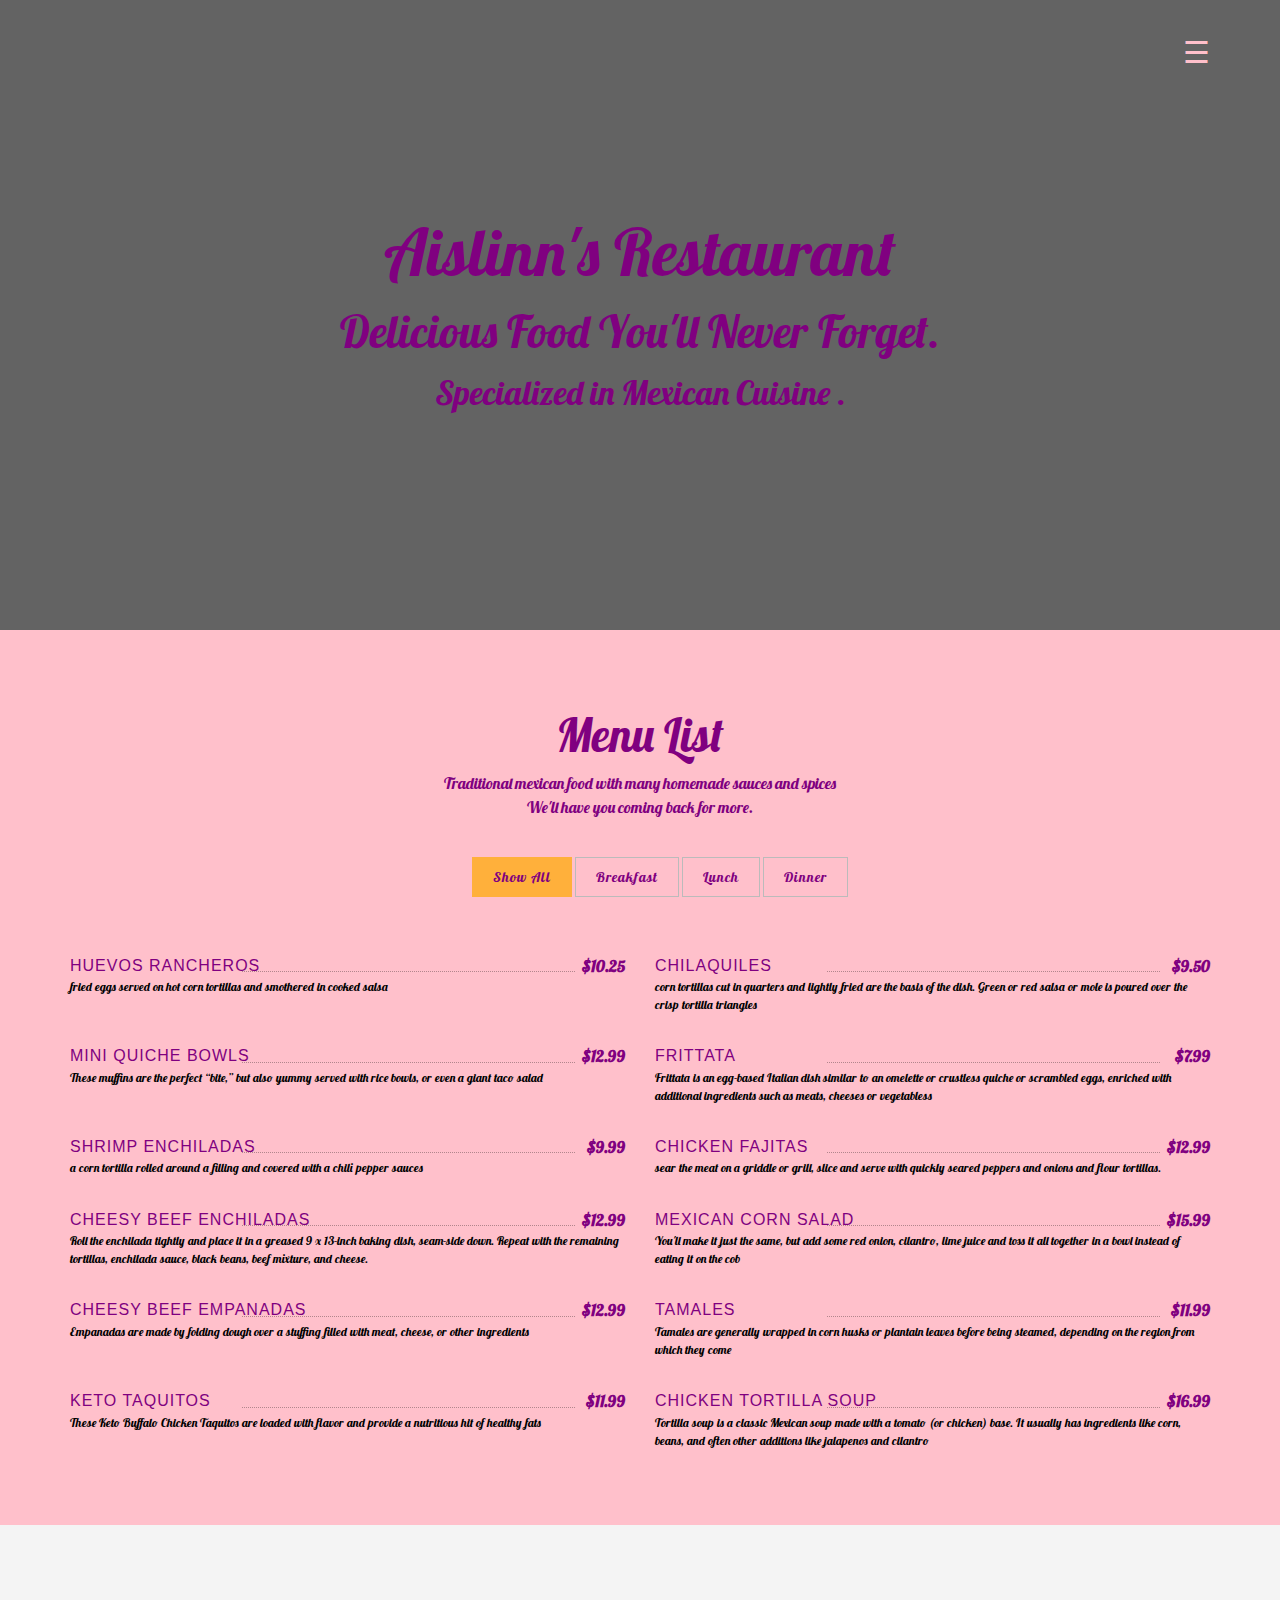
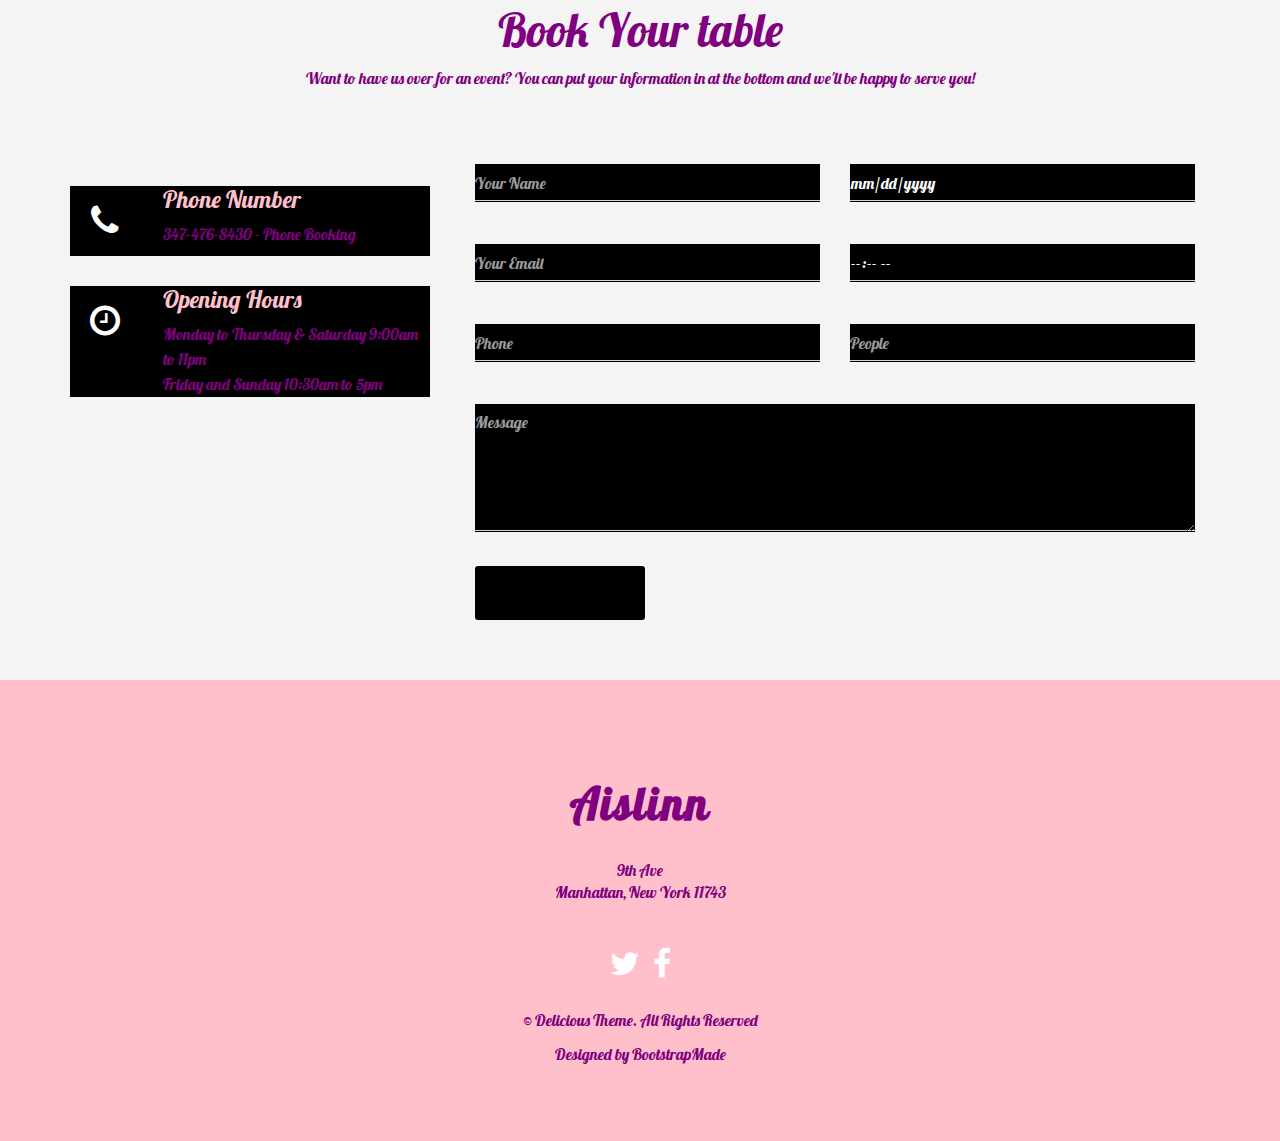
<file: Delicious 7/index.html>
<!DOCTYPE html>
<html lang="en">

<head>
  <meta charset="utf-8">
  <meta name="viewport" content="width=device-width, initial-scale=1">
  <title>Aislinn's Restaurant</title>
  <meta name="description" content="Free Bootstrap Theme by BootstrapMade.com">
  <meta name="keywords" content="free website templates, free bootstrap themes, free template, free bootstrap, free website template">

  <link rel="stylesheet" type="text/css" href="https://fonts.googleapis.com/css?family=Lobster" rel="stylesheet">
  <link rel="stylesheet" type="text/css" href="css/font-awesome.min.css">
  <link rel="stylesheet" type="text/css" href="css/bootstrap.min.css">
  <link rel="stylesheet" type="text/css" href="css/style.css">
  <!-- =======================================================
    Theme Name: Delicious
    Theme URL: https://bootstrapmade.com/delicious-free-restaurant-bootstrap-theme/
    Author: BootstrapMade.com
    Author URL: https://bootstrapmade.com
  ======================================================= -->
</head>

<body>
  <!--banner-->
  <section id="banner">
    <div class="bg-color">
      <header id="header">
        <div class="container">
          <div id="mySidenav" class="sidenav">
            <a href="javascript:void(0)" class="closebtn" onclick="closeNav()">&times;</a>
            <a href="#about">About</a>
            <a href="#menu-list">Menu</a>
            <a href="#contact">Book a table</a>
          </div>
          <!-- Use any element to open the sidenav -->
          <span onclick="openNav()" class="pull-right menu-icon">☰</span>
        </div>
      </header>
      <div class="container">
        <div class="row">
          <div class="inner text-center">
            <h1 class="logo-name">Aislinn's Restaurant</h1>
            <h2>Delicious Food You'll Never Forget.</h2>
            <p>Specialized in Mexican Cuisine .</p>
          </div>
        </div>
      </div>
    </div>
  </section>
  <!-- / banner -->
  
  <!-- menu -->
  <section id="menu-list" class="section-padding">
    <div class="container">
      <div class="row">
        <div class="col-md-12 text-center marb-35">
          <h1 class="header-h">Menu List</h1>
          <p class="header-p">Traditional mexican food with many homemade sauces and spices
            <br>We'll have you coming back for more. </p>
        </div>

        <div class="col-md-12  text-center" id="menu-flters">
          <ul>
            <li><a class="filter active" data-filter=".menu-restaurant">Show All</a></li>
            <li><a class="filter" data-filter=".breakfast">Breakfast</a></li>
            <li><a class="filter" data-filter=".lunch">Lunch</a></li>
            <li><a class="filter" data-filter=".dinner">Dinner</a></li>
          </ul>
        </div>

        <div id="menu-wrapper">

          <div class="breakfast menu-restaurant">
            <span class="clearfix">
              <a class="menu-title" href="#" data-meal-img="assets/img/restaurant/rib.jpg">Huevos Rancheros</a>
              <span style="left: 166px; right: 44px;" class="menu-line"></span>
              <span class="menu-price">$10.25</span>
            </span>
            <span class="menu-subtitle">fried eggs served on hot corn tortillas and smothered in cooked salsa</span>
          </div>

          <div class="breakfast menu-restaurant">
            <span class="clearfix">
              <a class="menu-title" href="#" data-meal-img="assets/img/restaurant/rib.jpg">Chilaquiles</a>
              <span style="left: 166px; right: 44px;" class="menu-line"></span>
              <span class="menu-price">$9.50</span>
            </span>
            <span class="menu-subtitle"> corn tortillas cut in quarters and lightly fried are the basis of the dish. Green or red salsa or mole is poured over the crisp tortilla triangles</span>
          </div>

          <div class="breakfast menu-restaurant">
            <span class="clearfix">
              <a class="menu-title" href="#" data-meal-img="assets/img/restaurant/rib.jpg">Mini Quiche Bowls</a>
              <span style="left: 166px; right: 44px;" class="menu-line"></span>
              <span class="menu-price">$12.99</span>
            </span>
            <span class="menu-subtitle">These muffins are the perfect “bite,” but also yummy served with rice bowls, or even a giant taco salad</span>
          </div>

          <div class="breakfast menu-restaurant">
            <span class="clearfix">
              <a class="menu-title" href="#" data-meal-img="assets/img/restaurant/rib.jpg">Frittata</a>
              <span style="left: 166px; right: 44px;" class="menu-line"></span>
              <span class="menu-price">$7.99</span>
            </span>
            <span class="menu-subtitle">Frittata is an egg-based Italian dish similar to an omelette or crustless quiche or scrambled eggs, enriched with additional ingredients such as meats, cheeses or vegetabless</span>
          </div>

          <div class="lunch menu-restaurant">
            <span class="clearfix">
              <a class="menu-title" href="#" data-meal-img="assets/img/restaurant/rib.jpg">Shrimp Enchiladas</a>
              <span style="left: 166px; right: 44px;" class="menu-line"></span>
              <span class="menu-price">$9.99</span>
            </span>
            <span class="menu-subtitle">a corn tortilla rolled around a filling and covered with a chili pepper sauces</span>
          </div>

          <div class="lunch menu-restaurant">
            <span class="clearfix">
              <a class="menu-title" href="#" data-meal-img="assets/img/restaurant/rib.jpg">Chicken Fajitas</a>
              <span style="left: 166px; right: 44px;" class="menu-line"></span>
              <span class="menu-price">$12.99</span>
            </span>
            <span class="menu-subtitle">sear the meat on a griddle or grill, slice and serve with quickly seared peppers and onions and flour tortillas.</span>
          </div>

          <div class="lunch menu-restaurant">
            <span class="clearfix">
              <a class="menu-title" href="#" data-meal-img="assets/img/restaurant/rib.jpg">Cheesy Beef Enchiladas</a>
              <span style="left: 166px; right: 44px;" class="menu-line"></span>
              <span class="menu-price">$12.99</span>
            </span>
            <span class="menu-subtitle">Roll the enchilada tightly and place it in a greased 9 x 13-inch baking dish, seam-side down. Repeat with the remaining tortillas, enchilada sauce, black beans, beef mixture, and cheese.</span>
          </div>

          <div class="lunch menu-restaurant">
            <span class="clearfix">
              <a class="menu-title" href="#" data-meal-img="assets/img/restaurant/rib.jpg">Mexican Corn Salad</a>
              <span style="left: 166px; right: 44px;" class="menu-line"></span>
              <span class="menu-price">$15.99</span>
            </span>
            <span class="menu-subtitle">You'll make it just the same, but add some red onion, cilantro, lime juice and toss it all together in a bowl instead of eating it on the cob</span>
          </div>

          <div class="lunch menu-restaurant">
            <span class="clearfix">
              <a class="menu-title" href="#" data-meal-img="assets/img/restaurant/rib.jpg">Cheesy Beef Empanadas</a>
              <span style="left: 166px; right: 44px;" class="menu-line"></span>
              <span class="menu-price">$12.99</span>
            </span>
            <span class="menu-subtitle">Empanadas are made by folding dough over a stuffing filled with meat, cheese, or other ingredients</span>
          </div>

          <div class="dinner menu-restaurant">
            <span class="clearfix">
              <a class="menu-title" href="#" data-meal-img="assets/img/restaurant/rib.jpg">Tamales</a>
              <span style="left: 166px; right: 44px;" class="menu-line"></span>
              <span class="menu-price">$11.99</span>
            </span>
            <span class="menu-subtitle">Tamales are generally wrapped in corn husks or plantain leaves before being steamed, depending on the region from which they come</span>
          </div>

          <div class="dinner menu-restaurant">
            <span class="clearfix">
              <a class="menu-title" href="#" data-meal-img="assets/img/restaurant/rib.jpg">Keto Taquitos</a>
              <span style="left: 166px; right: 44px;" class="menu-line"></span>
              <span class="menu-price">$11.99</span>
            </span>
            <span class="menu-subtitle">These Keto Buffalo Chicken Taquitos are loaded with flavor and provide a nutritious hit of healthy fats</span>
          </div>

          <div class="dinner menu-restaurant">
            <span class="clearfix">
              <a class="menu-title" href="#" data-meal-img="assets/img/restaurant/rib.jpg">Chicken Tortilla Soup</a>
              <span style="left: 166px; right: 44px;" class="menu-line"></span>
              <span class="menu-price">$16.99</span>
            </span>
            <span class="menu-subtitle">Tortilla soup is a classic Mexican soup made with a tomato (or chicken) base. It usually has ingredients like corn, beans, and often other additions like jalapenos and cilantro</span>
          </div>
        </div>

      </div>
    </div>
  </section>
  <!--/ menu -->
  <!-- contact -->
  <section id="contact" class="section-padding">
    <div class="container">
      <div class="row">
        <div class="col-md-12 text-center">
          <h1 class="header-h">Book Your table</h1>
          <p class="header-p">Want to have us over for an event? You can put your information in at the bottom and we'll be happy to serve you! </p>
        </div>
      </div>
      <div class="row msg-row">
        <div class="col-md-4 col-sm-4 mr-15">
          <div class="media-2">
            <div class="media-left">
              <div class="contact-phone bg-1 text-center"><span class="phone-in-talk fa fa-phone"></span></div>
            </div>
            <div class="media-body">
              <h4 class="dark-blue regular">Phone Number</h4>
              <p class="light-blue regular alt-p">347-476-8430 - <span class="contacts-sp">Phone Booking</span></p>
            </div>
          </div>
          <div class="media-2">
            <div class="media-left">
              <div class="contact-email bg-14 text-center"><span class="hour-icon fa fa-clock-o"></span></div>
            </div>
            <div class="media-body">
              <h4 class="dark-blue regular">Opening Hours</h4>
              <p class="light-blue regular alt-p"> Monday to Thursday & Saturday 9:00am to 11pm</p>
              <p class="light-blue regular alt-p">
                Friday and Sunday 10:30am to 5pm
              </p>
            </div>
          </div>
        </div>
        <div class="col-md-8 col-sm-8">
          <form action="" method="post" role="form" class="contactForm">
            <div id="sendmessage">Your booking request has been sent. Thank you for choosing us!</div>
            <div id="errormessage"></div>
            <div class="col-md-6 col-sm-6 contact-form pad-form">
              <div class="form-group label-floating is-empty">
                <input type="text" name="name" class="form-control" id="name" placeholder="Your Name" data-rule="minlen:4" data-msg="Please enter at least 4 chars" />
                <div class="validation"></div>
              </div>

            </div>
            <div class="col-md-6 col-sm-6 contact-form">
              <div class="form-group">
                <input type="date" class="form-control label-floating is-empty" name="date" id="date" placeholder="Date" data-rule="required" data-msg="This field is required" />
                <div class="validation"></div>
              </div>
            </div>
            <div class="col-md-6 col-sm-6 contact-form pad-form">
              <div class="form-group">
                <input type="email" class="form-control label-floating is-empty" name="email" id="email" placeholder="Your Email" data-rule="email" data-msg="Please enter a valid email" />
                <div class="validation"></div>
              </div>
            </div>
            <div class="col-md-6 col-sm-6 contact-form">
              <div class="form-group">
                <input type="time" class="form-control label-floating is-empty" name="time" id="time" placeholder="Time" data-rule="required" data-msg="This field is required" />
                <div class="validation"></div>
              </div>
            </div>
            <div class="col-md-6 col-sm-6 contact-form">
              <div class="form-group">
                <input type="text" class="form-control label-floating is-empty" name="phone" id="phone" placeholder="Phone" data-rule="required" data-msg="This field is required" />
                <div class="validation"></div>
              </div>
            </div>
            <div class="col-md-6 col-sm-6 contact-form">
              <div class="form-group">
                <input type="text" class="form-control label-floating is-empty" name="people" id="people" placeholder="People" data-rule="required" data-msg="This field is required" />
                <div class="validation"></div>
              </div>
            </div>
            <div class="col-md-12 contact-form">
              <div class="form-group label-floating is-empty">
                <textarea class="form-control" name="message" rows="5" rows="3" data-rule="required" data-msg="Please write something for us" placeholder="Message"></textarea>
                <div class="validation"></div>
              </div>

            </div>
            <div class="col-md-12 btnpad">
              <div class="contacts-btn-pad">
                <button class="contacts-btn">Book Table</button>
              </div>
            </div>
          </form>
        </div>
      </div>
    </div>
  </section>
  <!-- / contact -->
  <!-- footer -->
  <footer class="footer text-center">
    <div class="footer-top">
      <div class="row">
        <div class="col-md-offset-3 col-md-6 text-center">
          <div class="widget">
            <h4 class="widget-title">Aislinn</h4>
            <address>9th Ave<br>Manhattan, New York 11743</address>
            <div class="social-list">
              <a href="#"><i class="fa fa-twitter" aria-hidden="true"></i></a>
              <a href="#"><i class="fa fa-facebook" aria-hidden="true"></i></a>
            </div>
            <p class="copyright clear-float">
              © Delicious Theme. All Rights Reserved
              <div class="credits">
                <!--
                  All the links in the footer should remain intact.
                  You can delete the links only if you purchased the pro version.
                  Licensing information: https://bootstrapmade.com/license/
                  Purchase the pro version with working PHP/AJAX contact form: https://bootstrapmade.com/buy/?theme=Delicious
                -->
                Designed by <a href="https://bootstrapmade.com/">BootstrapMade</a>
              </div>
            </p>
          </div>
        </div>
      </div>
    </div>
  </footer>
  <!-- / footer -->

  <script src="js/jquery.min.js"></script>
  <script src="js/jquery.easing.min.js"></script>
  <script src="js/bootstrap.min.js"></script>
  <script src="js/custom.js"></script>
  <script src="contactform/contactform.js"></script>

</body>

</html>
</file>
<file: Delicious 7/css/style.css>
/*
    Theme Name: Delicious
    Theme URL: https://bootstrapmade.com/delicious-free-restaurant-bootstrap-theme/
    Author: BootstrapMade.com
    Author URL: https://bootstrapmade.com
*/

body {
	font-size: 15px;
    line-height: 1.52;
    color: purple;
    font-size: 16px;
	 font-family: 'Lobster', cursive;
    font-weight: 400;
    overflow-x: hidden;
}
ol, ul {
	list-style: none;
}
blockquote, q {
	quotes: none;
}
blockquote:before, blockquote:after,
q:before, q:after {
	content: '';
	content: none;
}
table {
	border-collapse: collapse;
	border-spacing: 0;
}
#banner{
    background: url(https://media-cdn.tripadvisor.com/media/photo-s/08/ad/c5/79/ascot-hotel.jpg) no-repeat center top;
    background-size: cover;
    min-height: 630px;
}
.bg-color{
    background-color: RGBA(0, 0, 0, 0.61);
    min-height: 630px;
}
#banner h2{
	 font-family: 'Lobster', cursive;
    font-size: 45px;
    color: purple;
}
#banner p{
	 font-family: 'Lobster', cursive;
    color: purple;
    font-size: 34px;
}
.section-padding{
    padding: 60px 0px;
	 background-color: pink;
}
.logo-name{
	 font-family: 'Lobster', cursive;
    font-size: 65px;
    margin-top: 140px;
    color: purple;
}
.sidenav {
    height: 100%;
    width: 0;
    position: fixed;
    z-index: 1;
    top: 0;
    right: 0;
    background-color: purple;
    overflow-x: hidden;
    padding-top: 60px;
    transition: 0.5s;
}
.sidenav a {
    padding: 8px 8px 8px 32px;
    text-decoration: none;
    font-size: 25px;
    color: purple;
    display: block;
    transition: 0.3s
}
.sidenav a:hover, .offcanvas a:focus{
    color: purple;
}
.closebtn {
    position: absolute;
    top: 0;
    right: 25px;
    font-size: 36px !important;
    margin-left: 50px;
}
#main {
    transition: margin-left .5s;
    padding: 20px;
}
.menu-icon
{
    color: pink;
    font-size: 30px;
    margin-top: 30px;
    cursor: pointer;
}

.header-h {
    color: purple;
    font-size: 46px;
	 font-family: 'Lobster', cursive;
    font-weight: 300;
}
.header-p {
    color: purple;
    font-size: 16px;
}
.msg-row {
    margin-top: 56px;
}
.media-body, .media-left, .media-right {
    display: table-cell;
    vertical-align: top;
	 background-color: black;
}
.bg-13 {background-color: black;
    width: 70px;
    height: 70px;
    border-radius: 50%;
}
.contact-icon {
    color: black;
    position: absolute;
    left: 34px;
    font-size: 32px;
    margin-top: 18px;
}
.bg-1 {
    background-color: black;
    width: 70px;
    height: 70px;
    border-radius: 50%;
}
.bg-14 {
    background-color: black;
    width: 70px;
    height: 70px;
    border-radius: 50%;
}
.dark-blue {
    color: pink;
    font-size: 24px;
    margin-top: 0;
}
.light-blue {
    color: purple;
    font-size: 16px;
    margin-bottom: 1px;
}
.media-body {
    margin-left: 10px;
    padding-left: 13px;
}
.media-2 {
    margin-top: 30px;
}
.newinput .form-group {
    margin: 8px 0 9px !important;
    padding-bottom: 10px;
}
.contact-form .form-control {
    color: white !important;
    font-size: 16px;
    font-weight: normal;
    height: 38px;
    line-height: 1.42857;
    padding: 7px 0;
}
.form-control, .form-group .form-control {
    border: 0;
    background-image: -webkit-gradient(linear, left top, left bottom, from(#009688), to(#009688)), -webkit-gradient(linear, left top, left bottom, from(#D2D2D2), to(#D2D2D2));
    background-image: -webkit-linear-gradient(#009688, #009688), -webkit-linear-gradient(#D2D2D2, #D2D2D2);
    background-image: -o-linear-gradient(#009688, #009688), -o-linear-gradient(#D2D2D2, #D2D2D2);
    background-image: linear-gradient(#009688, #009688), linear-gradient(#D2D2D2, #D2D2D2);
    -webkit-background-size: 0 2px, 100% 1px;
    background-size: 0 2px, 100% 1px;
    background-repeat: no-repeat;
    background-position: center bottom, center -webkit-calc(100% - 1px);
    background-position: center bottom, center calc(100% - 1px);
    background-color: black;
    -webkit-transition: background 0s ease-out;
    -o-transition: background 0s ease-out;
    transition: background 0s ease-out;
    float: none;
    -webkit-box-shadow: none;
    box-shadow: none;
    border-radius: 0;
}
.contact-form {
    margin: 8px 0 9px !important;
    padding-bottom: 10px;
}
.contact-form textarea.form-control {
    color: white !important;
    height: auto;
}
.contacts-btn {
    background-color:  black !important;
    color: white !important;
    width: 170px;
    height: 54px;
    border-radius: 3px;
    font-size: 16px;
	 font-family: 'Lobster', cursive;
    font-weight: normal;
    text-transform: capitalize;
    border: 0px;
    color: #000 !important;
}

.validation {
    color: purple;
    display:none;
    margin: 0 0 20px;
    font-weight:400;
    font-size:13px;
}

#sendmessage {
    color: pink;
    border:1px solid green;
    display:none;
    text-align:center;
    padding:15px;
    font-weight:600;
    margin-bottom:15px;
}

#errormessage {
    color: pink;
    display:none;
    border:1px solid red;
    text-align:center;
    padding:15px;
    font-weight:600;
    margin-bottom:15px;
}

#sendmessage.show, #errormessage.show, .show {
    display:block;
}

.phone-in-talk, .hour-icon
{
    font-size: 35px;
    line-height: 70px;
    color: rgb(255, 255, 255);
}


.heading{
	font-family: 'Lobster', cursive;
    color: purple;
    font-size: 24px;
}
.marb-35{
    margin-bottom: 35px;
}
.details-list{
    margin-top: 20px;
}
.details-list ul li i {
    margin-right: 10px;
    color: pink;
}
#about img
{
    border: 5px solid rgb(255, 176, 59);
    border-radius: 2px;
}
#event{
    background: url('../img/res02.jpg') no-repeat;
    background-size: cover;
}
.left-images img {
    height: 308px;
    width: 100%;
}
.left-images{
    padding: 0px;
}
.details-text {
    border-right: 2px solid #841b2d;
}
.details-text {
    background-color: pink;
    border-right: 2px solid #A87F41;
    padding: 20px 20px 30px 30px;
    overflow: auto;
}
.content-holder h2 {
    color: pink;
    font-size: 32px;
    padding-bottom: 15px;
	 font-family: 'Lobster', cursive;
}
.content-holder address strong {
    color: purple;
    padding: 10px 0px;
}
.details-text p {
    color: pink;
    line-height: 26px;
    letter-spacing: 1px;
    font-weight: 300;
}
.btn-read-more {
    background: purple;
    padding: 7px 19px;
	 font-family: 'Lobster', cursive;
    font-size: 12px;
    line-height: 17px;
    font-weight: 400;
    letter-spacing: 1px;
    border-radius: 3px;
    color: #000;
    text-transform: uppercase;
    margin-top: 10px;
}
.btn-read-more:hover
{
    color: pink;
}
#Container .mix{
    display: none;
}
.menu-restaurant{
    width: 50%;
    float: left;
    padding: 15px;
    position: relative;
}
.menu-restaurant .menu-title {
    float: left;
    font-family: Montserrat,arial;
    text-transform: uppercase;
    letter-spacing: 1px;
    color: purple;
}
.menu-restaurant .menu-line {
    position: absolute;
    bottom: 6px;
    border-bottom: 1px dotted rgba(0,0,0,.3);
    margin-left: .6rem;
    margin-right: .6rem;
}
.menu-restaurant .menu-price {
    font-weight: 600;
    position: absolute;
    right: 0;
    top: 0;
}
.menu-restaurant .menu-subtitle {
    display: block;
    float: left;
    color: black;
	 font-family: 'Lobster', cursive;
    font-size: 1.2rem;
}
.menu-restaurant span.clearfix {
    position: relative;
    display: block;
}

#menu-flters ul li a.active, #menu-flters ul li a:hover {
    background: #FFB03B;
    color: purple;
    border: 1px solid #FFB03B;
}
#menu-flters ul li {
    display: inline-block;
    color: purple;
    text-transform: capitalize;
    letter-spacing: 1px;
    margin-bottom: 40px;
}
#menu-flters ul li a {
    padding: 10px 20px;
    font-size: 14px;
    color: purple;
    border-radius: 0px;
    border: 1px solid #BBBBBB;
    text-decoration: none;
    cursor: pointer;
}

.footer {
    width: 100%;
    background-color: pink;
    position: relative;
    z-index: 1;
}
.footer a {
    color: purple;
}

.footer .footer-top {
    padding-top: 9rem;
    padding-bottom: 5rem;
}
.footer .widget-title, .footer .widget-title a {
    font-size: 1.4rem;
    font-weight: 700;
    letter-spacing: 0.2rem;
    color: purple;
}
.footer .widget-title{
    padding-bottom: 20px;
	 font-family: 'Lobster', cursive;
    font-size: 44px;
    color: purple;
}
.footer .widget, .footer address {
    color: purple;
    text-transform: none;
    font-style: normal;
    padding-bottom: 15px;
}
.footer .navigation, .footer .social-list {
    float: none;
    margin-bottom: 20px;
}
.list-horizontal li {
    display: inline-block;
}
#contact{
    background-color: rgba(221, 221, 221, 0.33);
}
.footer .social-list a {
    font-size: 32px;
    font-weight: normal;
    color: #fff;
    text-transform: uppercase;
    margin: 0 5px;
}
@media (min-width: 768px) and (max-width: 980px) {
    .content-holder h2 {
        font-size: 23px;
    }
    .details-text p {
        line-height: 16.6px;
    }
}
@media (min-width: 451px) and (max-width: 767px) {
    .details-text {
        border:0px;
        border-bottom: 2px solid #A87F41;
    }
}
@media (min-width: 20px) and (max-width: 450px) {
    .menu-restaurant {
    width: 100%;
    }
    .details-text {
        border:0px;
        border-bottom: 2px solid #A87F41;
    }
    .header-h {
        font-size: 35px;
    }
    .header-p, body{
        font-size: 14px;
    }
    .about-info, .mr-15{
        margin-bottom: 15px;
    }
    #banner h2{
        font-size: 25px;
    }
    #banner p{
        font-size: 25px;
    }
    .sidenav {padding-top: 15px;}
    .sidenav a {font-size: 18px;}
}
</file>
